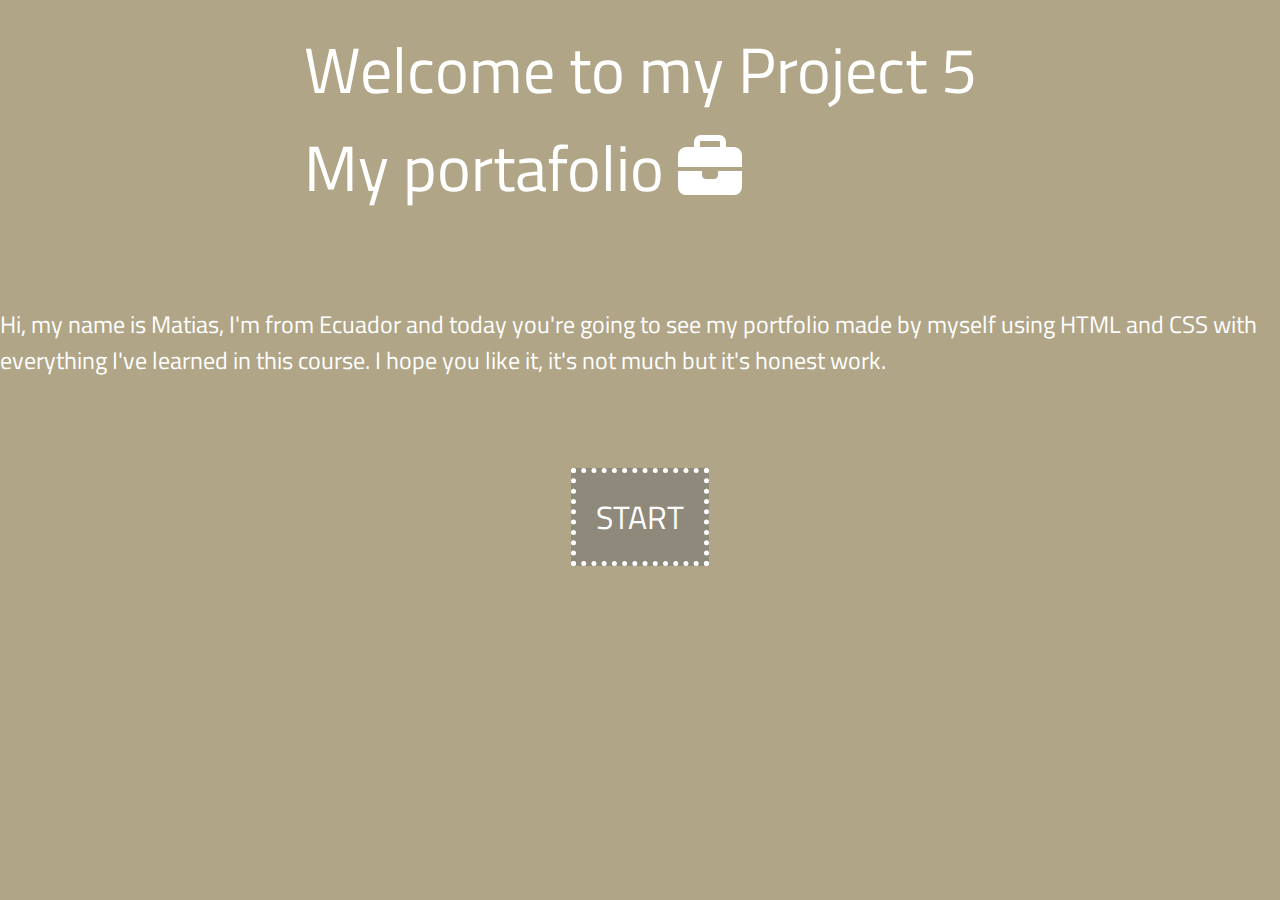
<file: index.html>
<!DOCTYPE html>
<html lang="en">
    <head>
        <meta charset="UTF-8">
        <meta name="viewport" content="width=device-width, initial-scale=1.0">
        <title>Project III</title>
        <link href="lib/fontawesome-free-6.6.0-web/css/all.css" rel="stylesheet">
        <link rel="stylesheet" href="css/style.css">
    </head>
    <body class="G-page">
        <div id="p-home">
            <header id="tittles">
                <div class="heading"> Welcome to my Project 5</div>
                <div class="sub-heading"> My portafolio <i class="fa-solid fa-briefcase"></i></div>
            </header>
            <aside>
                Hi, my name is Matias, I'm from Ecuador and today you're going to see my portfolio made by myself using HTML and CSS with everything I've learned in this course. I hope you like it, it's not much but it's honest work.
            </aside>

            <main class="b-Start">
                <a href="myportafolio.html">START</a> 
            </main>
            <!-- <footer>
                <div>Social media : <a href="https://www.instagram.com/matias_castr05/profilecard/?igsh=OWxsYmp6dHV3ODVo" class="fa-brands fa-instagram"></a></div>
            </footer> -->
        </div>
    </body>
</html>
</file>
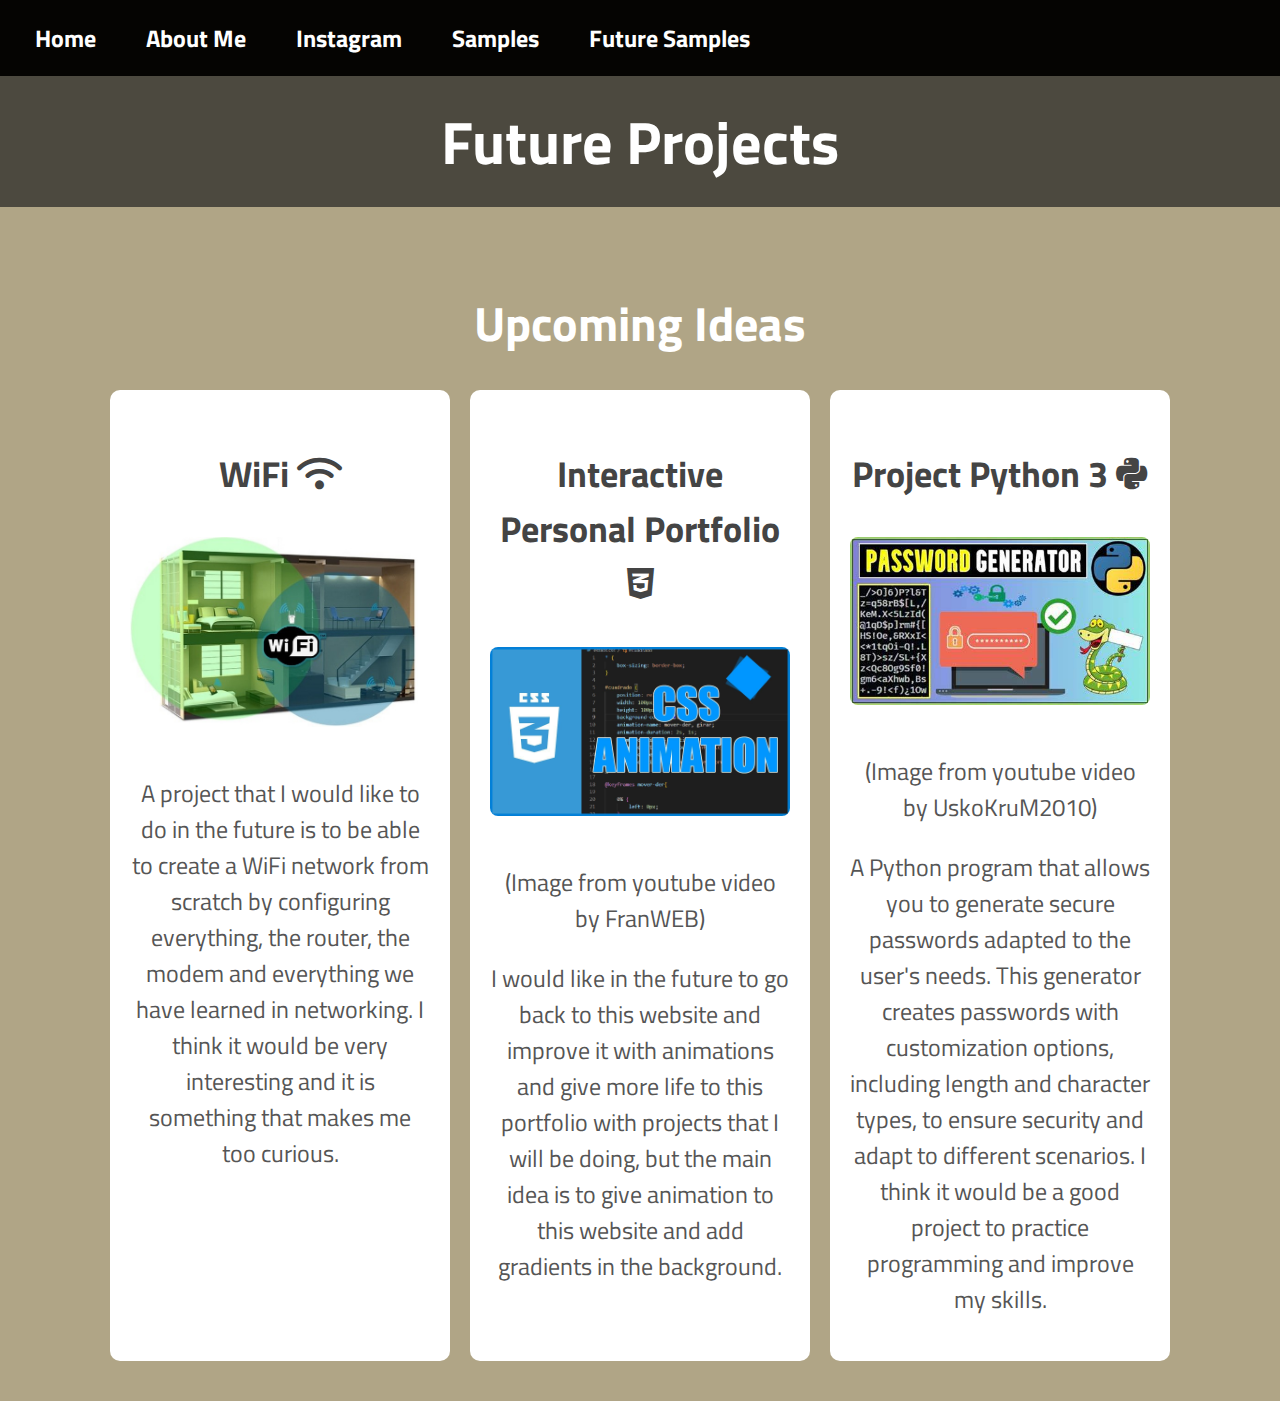
<file: futuresamples.html>
<!DOCTYPE html>
<html lang="en">
<head>
    <meta charset="UTF-8">
    <meta name="viewport" content="width=device-width, initial-scale=1.0">
    <title>Project III</title>
    <link href="lib/fontawesome-free-6.6.0-web/css/all.css" rel="stylesheet">
    <link rel="stylesheet" href="css/style.css">
</head>
<body class="G-page04">
    <nav>
        <ul>
            <li><a href="index.html">Home</a></li>
            <li><a href="myportafolio.html">About Me</a></li>
            <li><a href="https://www.instagram.com/matias_castr05/profilecard/?igsh=OWxsYmp6dHV3ODVo" target="_blank">Instagram </a></li>
            <li><a href="samplepage1.html">Samples</a></li>
            <li><a href="futuresamples.html">Future Samples</a></li>
        </ul>
    </nav>
    <header class="intro">
        <h1>Future Projects</h1>
    </header>
    <main id="p-future-projects">
        <h2>Upcoming Ideas</h2>
        <div class="s-project-container">
            
            <div class="s-project">
                <h3>WiFi <i class="fa-solid fa-wifi"></i></h3>
                <img src="images/R.jpg" alt="Project 1 Example">
                <p>A project that I would like to do in the future is to be able to create a WiFi network from scratch by configuring everything, the router, the modem and everything we have learned in networking. I think it would be very interesting and it is something that makes me too curious.</p>
            </div>
            <div class="s-project">
                <h3>Interactive Personal Portfolio<i class="fa-brands fa-css3-alt"></i></h3>
                <img src="images/maxresdefault.jpg" alt="Project 2 Example">
                <p>(Image from youtube video by FranWEB)</p>
                <p>I would like in the future to go back to this website and improve it with animations and give more life to this portfolio with projects that I will be doing, but the main idea is to give animation to this website and add gradients in the background.</p>
            </div>
            <div class="s-project">
                <h3>Project Python 3 <i class="fa-brands fa-python"></i></h3>
                <img src="images/py(1).jpg" alt="Project 3 Example">
                <p>(Image from youtube video by UskoKruM2010)</p>
                <p>A Python program that allows you to generate secure passwords adapted to the user's needs. This generator creates passwords with customization options, including length and character types, to ensure security and adapt to different scenarios. I think it would be a good project to practice programming and improve my skills.</p>
            </div>
        </div>
    </main>
</body>
</html>
</file>
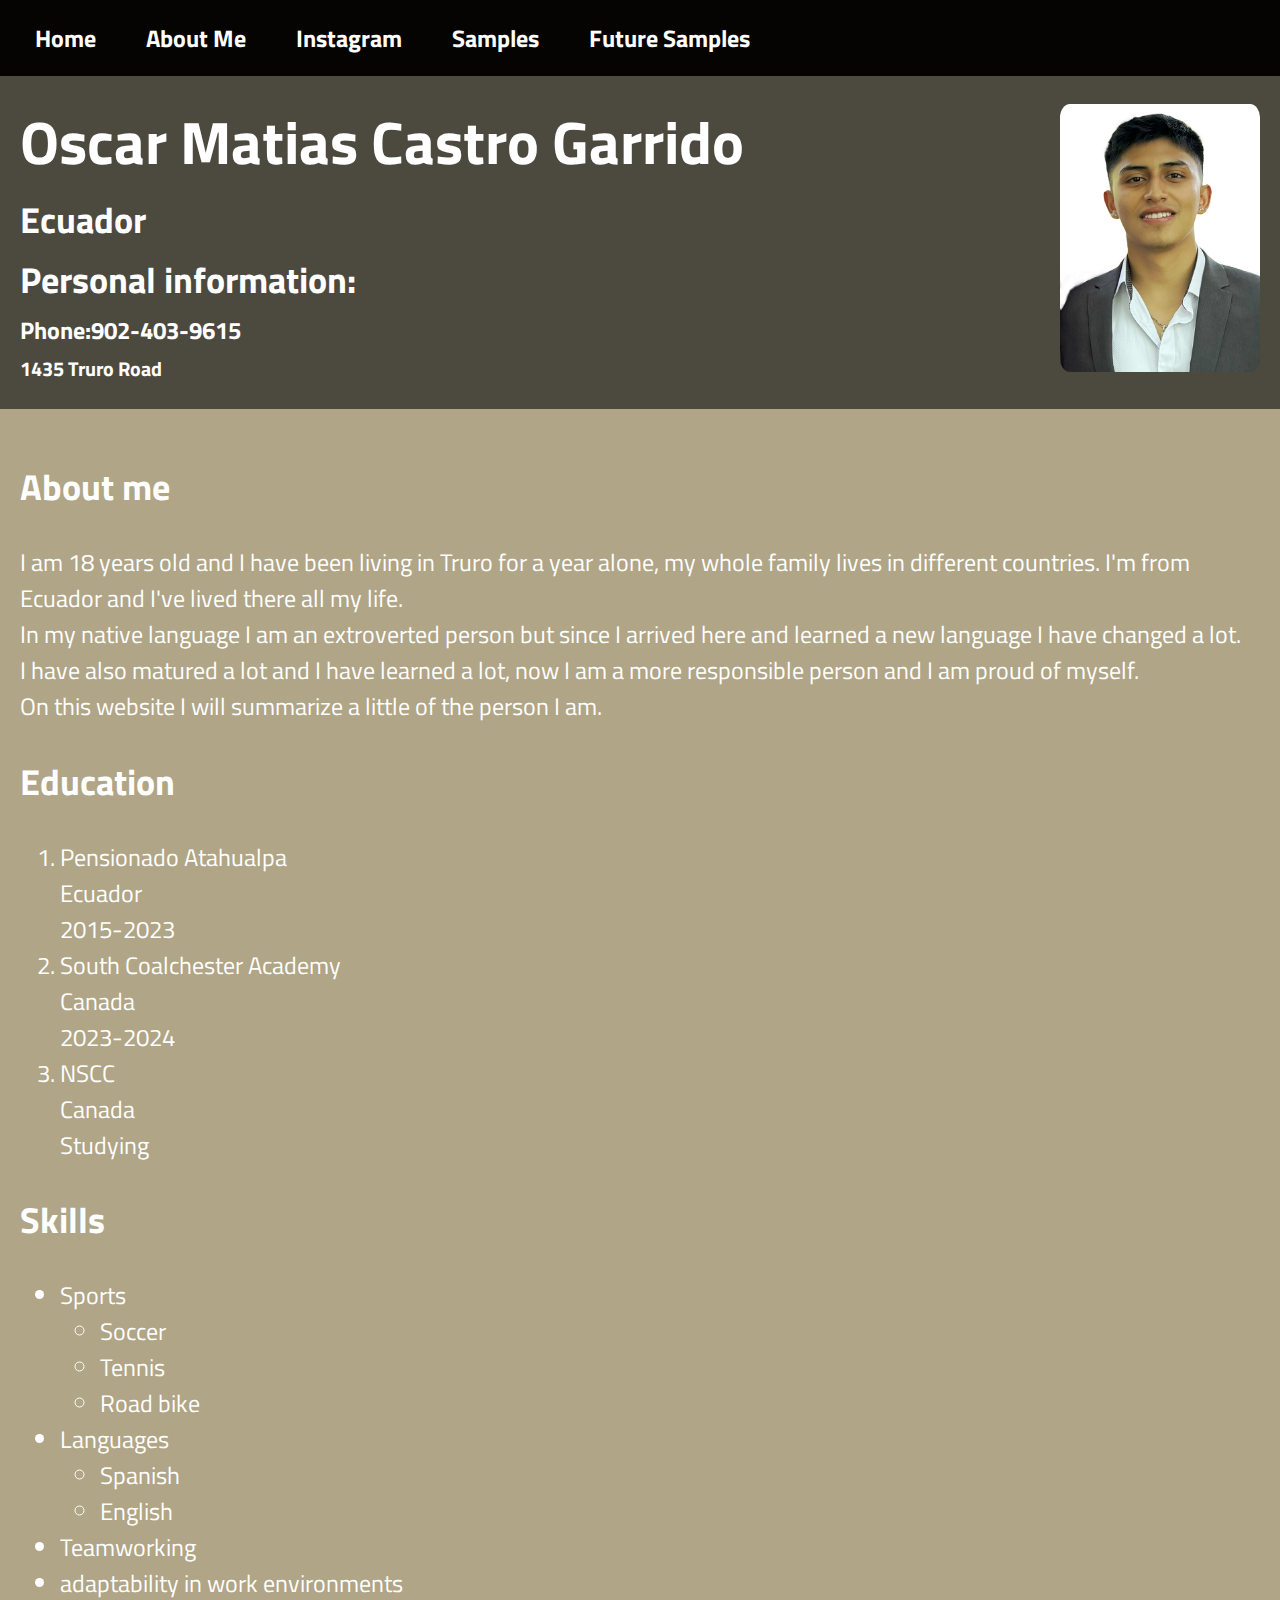
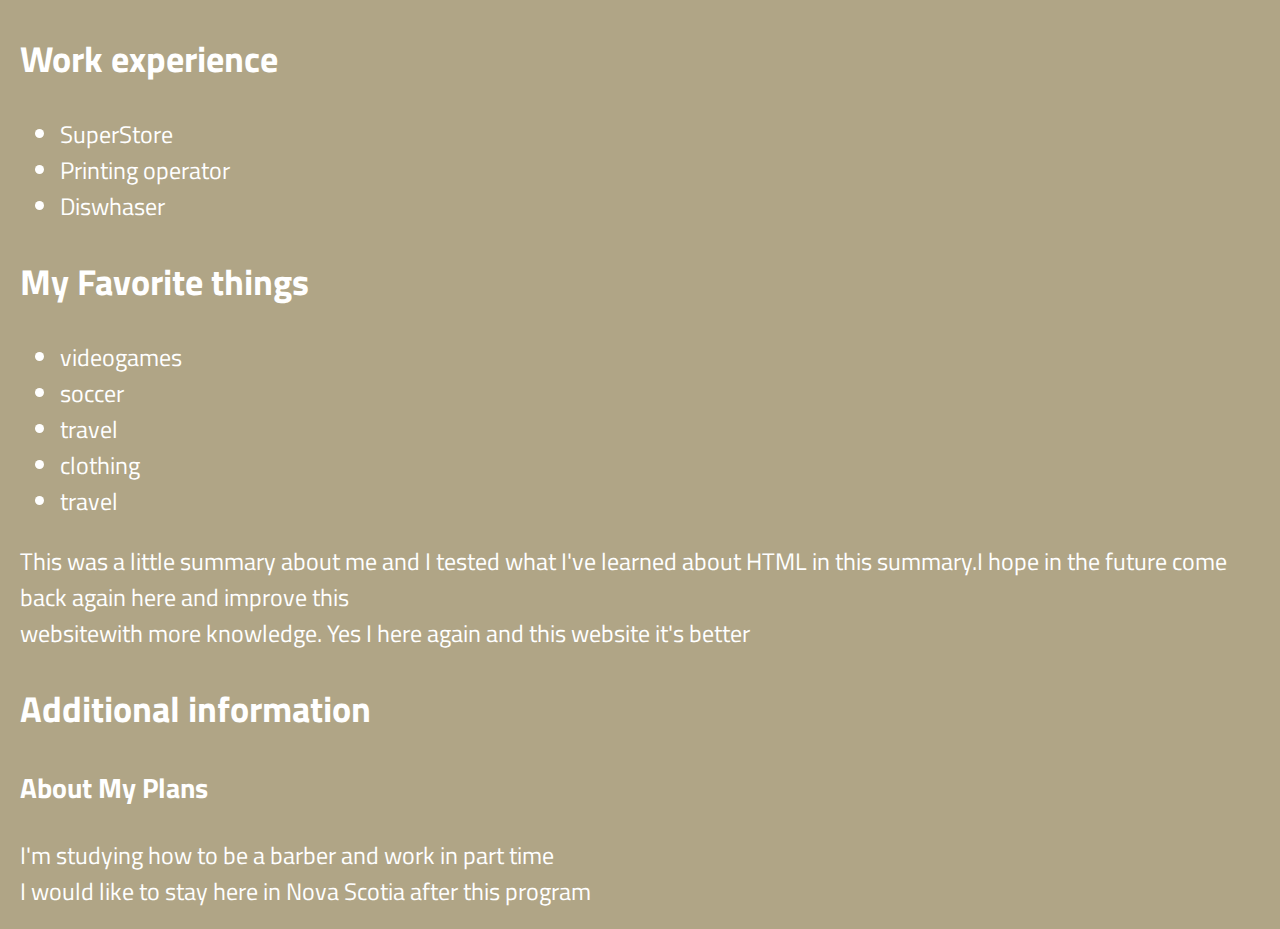
<file: myportafolio.html>
<!DOCTYPE html>
<html lang="en">
    <head>
        <meta charset="UTF-8">
        <meta name="viewport" content="width=device-width, initial-scale=1.0">
        <title>Project III</title>
        <link href="lib/fontawesome-free-6.6.0-web/css/all.css" rel="stylesheet">
        <link rel="stylesheet" href="css/style.css">
    </head>
    <body class="G-page02">
        <nav>
            <ul>
                <li><a href="index.html">Home</a></li>
                <li><a href="#content">About Me</a></li>
                <li><a href="https://www.instagram.com/matias_castr05/profilecard/?igsh=OWxsYmp6dHV3ODVo" target="_blank">Instagram</a></li>
                <li><a href="samplepage1.html">Samples</a></li>
                <li><a href="samplepage1.html">Future Samples</a></li>
            </ul>
        </nav>
        
        <header class="intro">
            <div id="tittle">
                <h1>Oscar Matias Castro Garrido</h1>
                <h2>Ecuador</h2>
                <h2>Personal information:</h2>
                <h4>Phone:902-403-9615</h4>
                <h5>1435 Truro Road</h5>
            </div>
            <div id="mypicture"><img src="images/Capture.PNG" alt="myphoto"></div>
        </header>
        <main id="p-content">
            <section>
                <h2>About me</h2>
                <p>
                    I am 18 years old and I have been living in Truro for a year alone, my whole family lives in different countries. I'm from Ecuador and I've lived there all my life.<br>In my native language I am an extroverted person but since I arrived here and learned a new language I have changed a lot.<br> I have also matured a lot and I have learned a lot, now I am a more responsible person and I am proud of myself.<br> On this website I will summarize a little of the person I am.
                </p>

                
                <h2>Education</h2>
                <ol>
                    <li>Pensionado Atahualpa<br>Ecuador <br>2015-2023</li>
                    <li>South Coalchester Academy <br>Canada <br>2023-2024</li>
                    <li>NSCC<br>Canada <br> Studying</li>
                </ol>
                                
                <h2>Skills</h2>
                <ul>
                    <li>Sports
                        <ul>
                            <li>Soccer</li>
                            <li>Tennis</li>
                            <li>Road bike</li>
                        </ul>   
                    </li>
                    <li>Languages
                        <ul>
                            <li>Spanish</li>
                            <li>English</li>
                        </ul>
                    </li>
                    <li>Teamworking</li>
                    <li>adaptability in work environments</li>
                </ul>
               
               
                <h2>Work experience</h2>
                <ul>  
                    <li>SuperStore</li>
                    <li>Printing operator</li>
                    <li>Diswhaser</li>
                </ul>    
                
               
                <h2>My Favorite things</h2>
               <ul>
                   <li>videogames</li>                
                   <li>soccer</li>
                   <li>travel</li>
                   <li>clothing</li>
                   <li>travel</li>
               </ul>
               
               
               <p>This was a little summary about me and I tested what I've learned about HTML in this summary.I hope in the future come back again here and improve this<br> websitewith more knowledge. Yes I here again and this website it's better</p>
            </section>

            <section>
                <h2>Additional information</h2>
                <article id="next-page">
                    <h3>About My Plans</h3>
                    I'm studying how to be a barber and work in part time<br>
                    I would like to stay here in Nova Scotia after this program<br>
                    
                </article>
            </section>
        </main>
        <!-- <footer>
            <div>More about me: </div><a href="https://www.instagram.com/matias_castr05/profilecard/?igsh=OWxsYmp6dHV3ODVo" >Click Here </a><a href="samplepage1.html" i class="fa-solid fa-house"></i></a>
        </footer> -->
    </body>
</html>
</file>
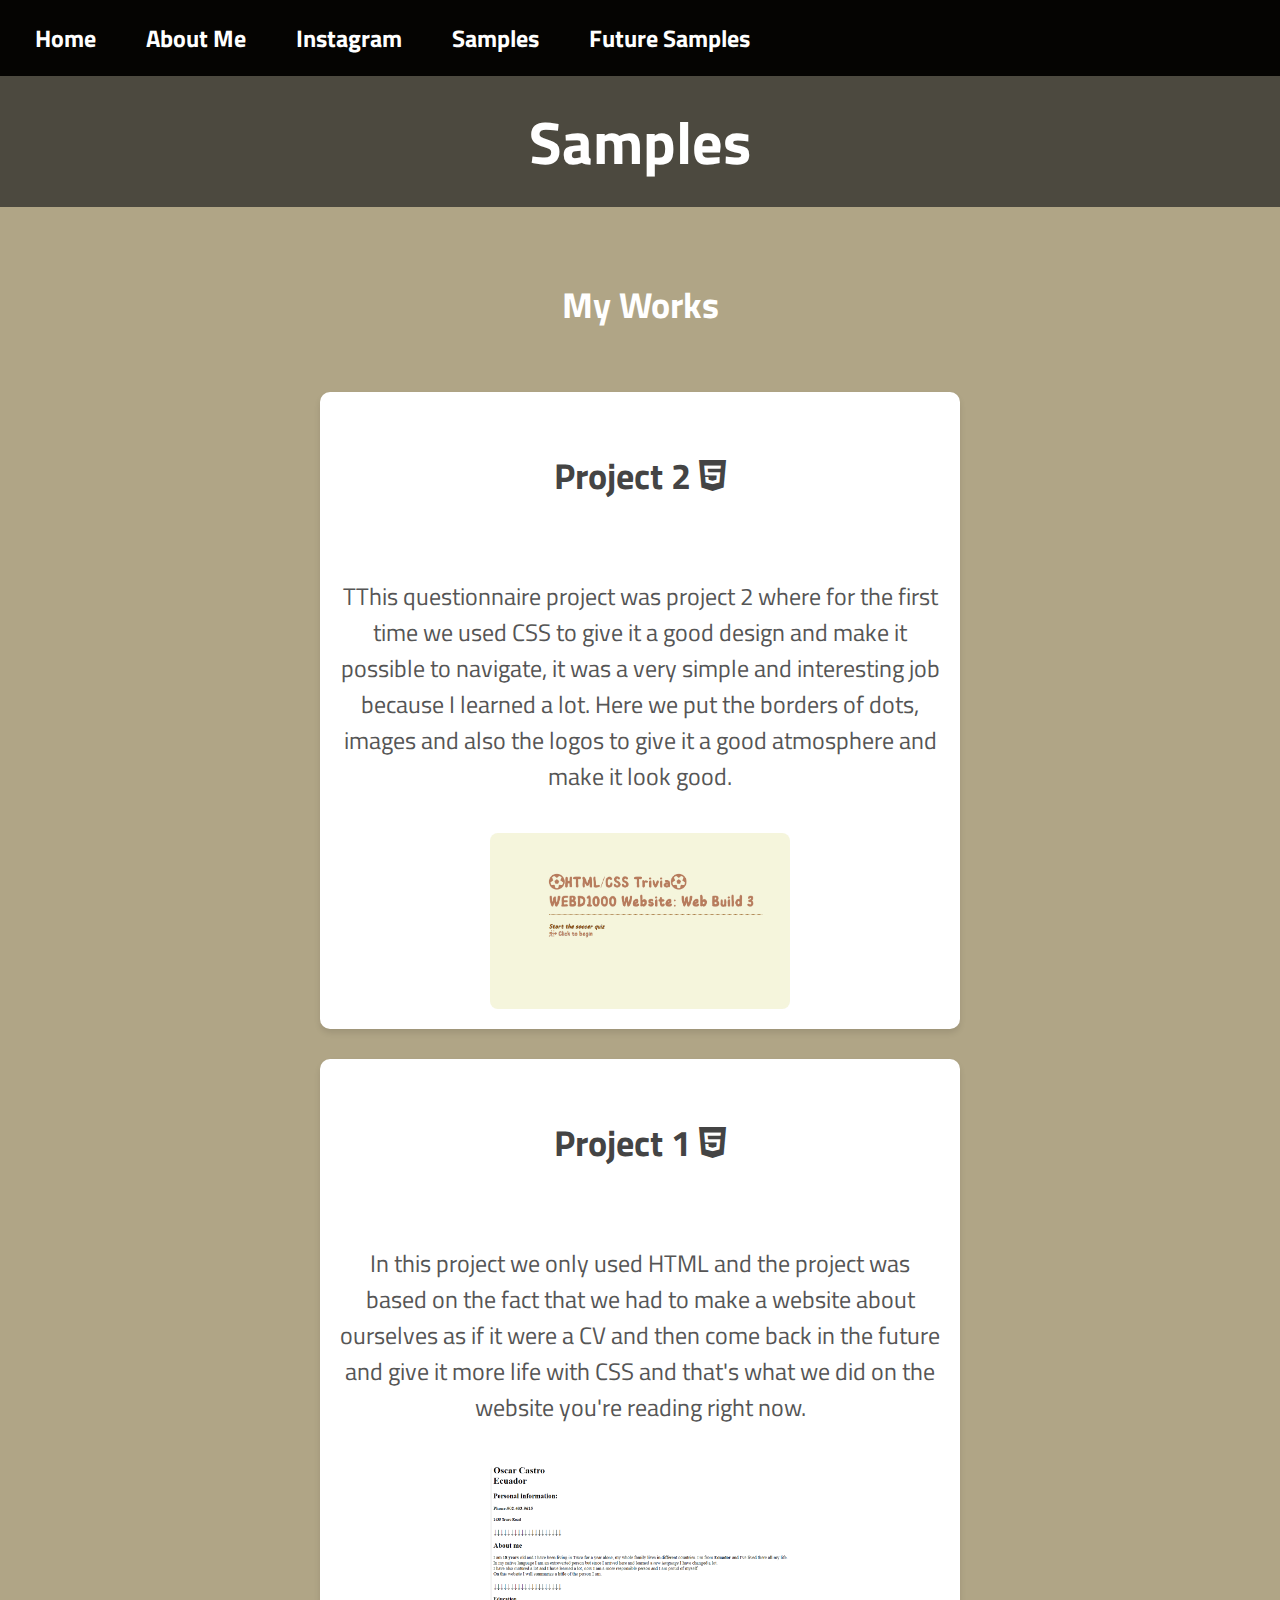
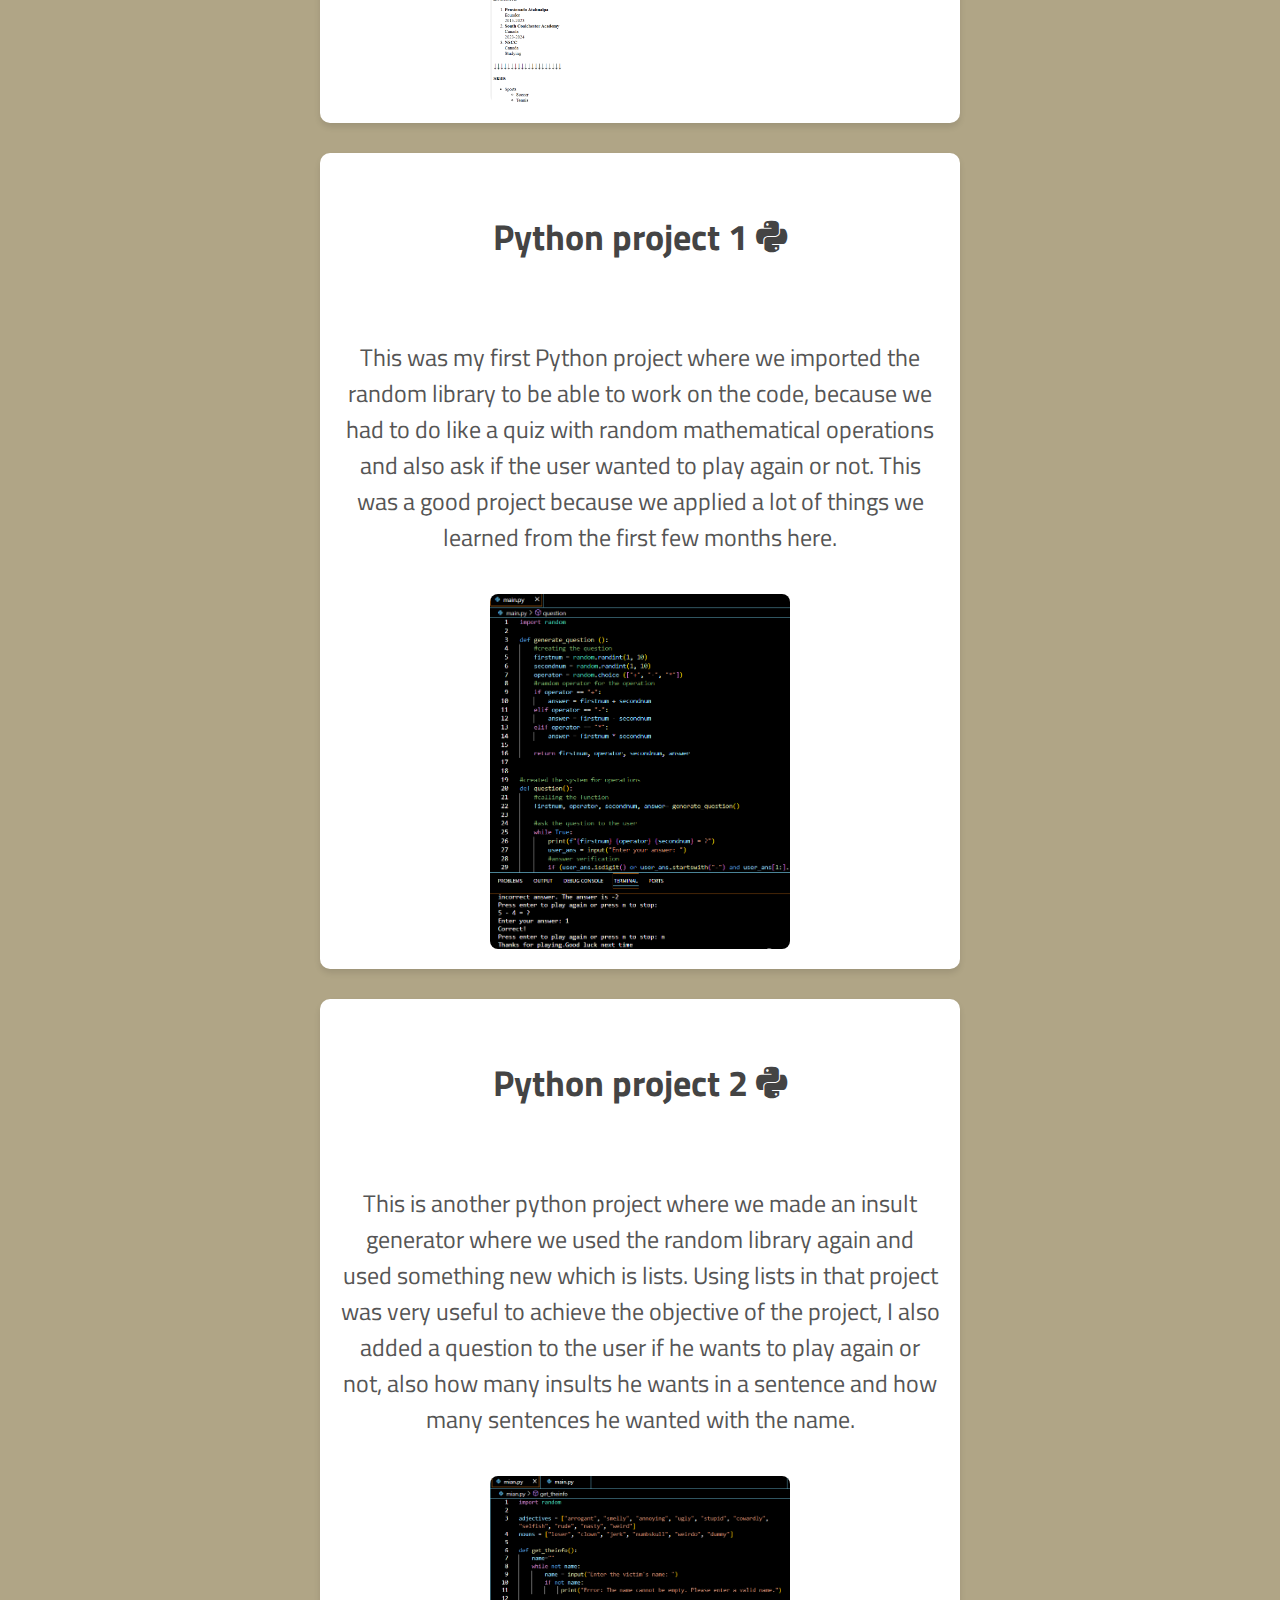
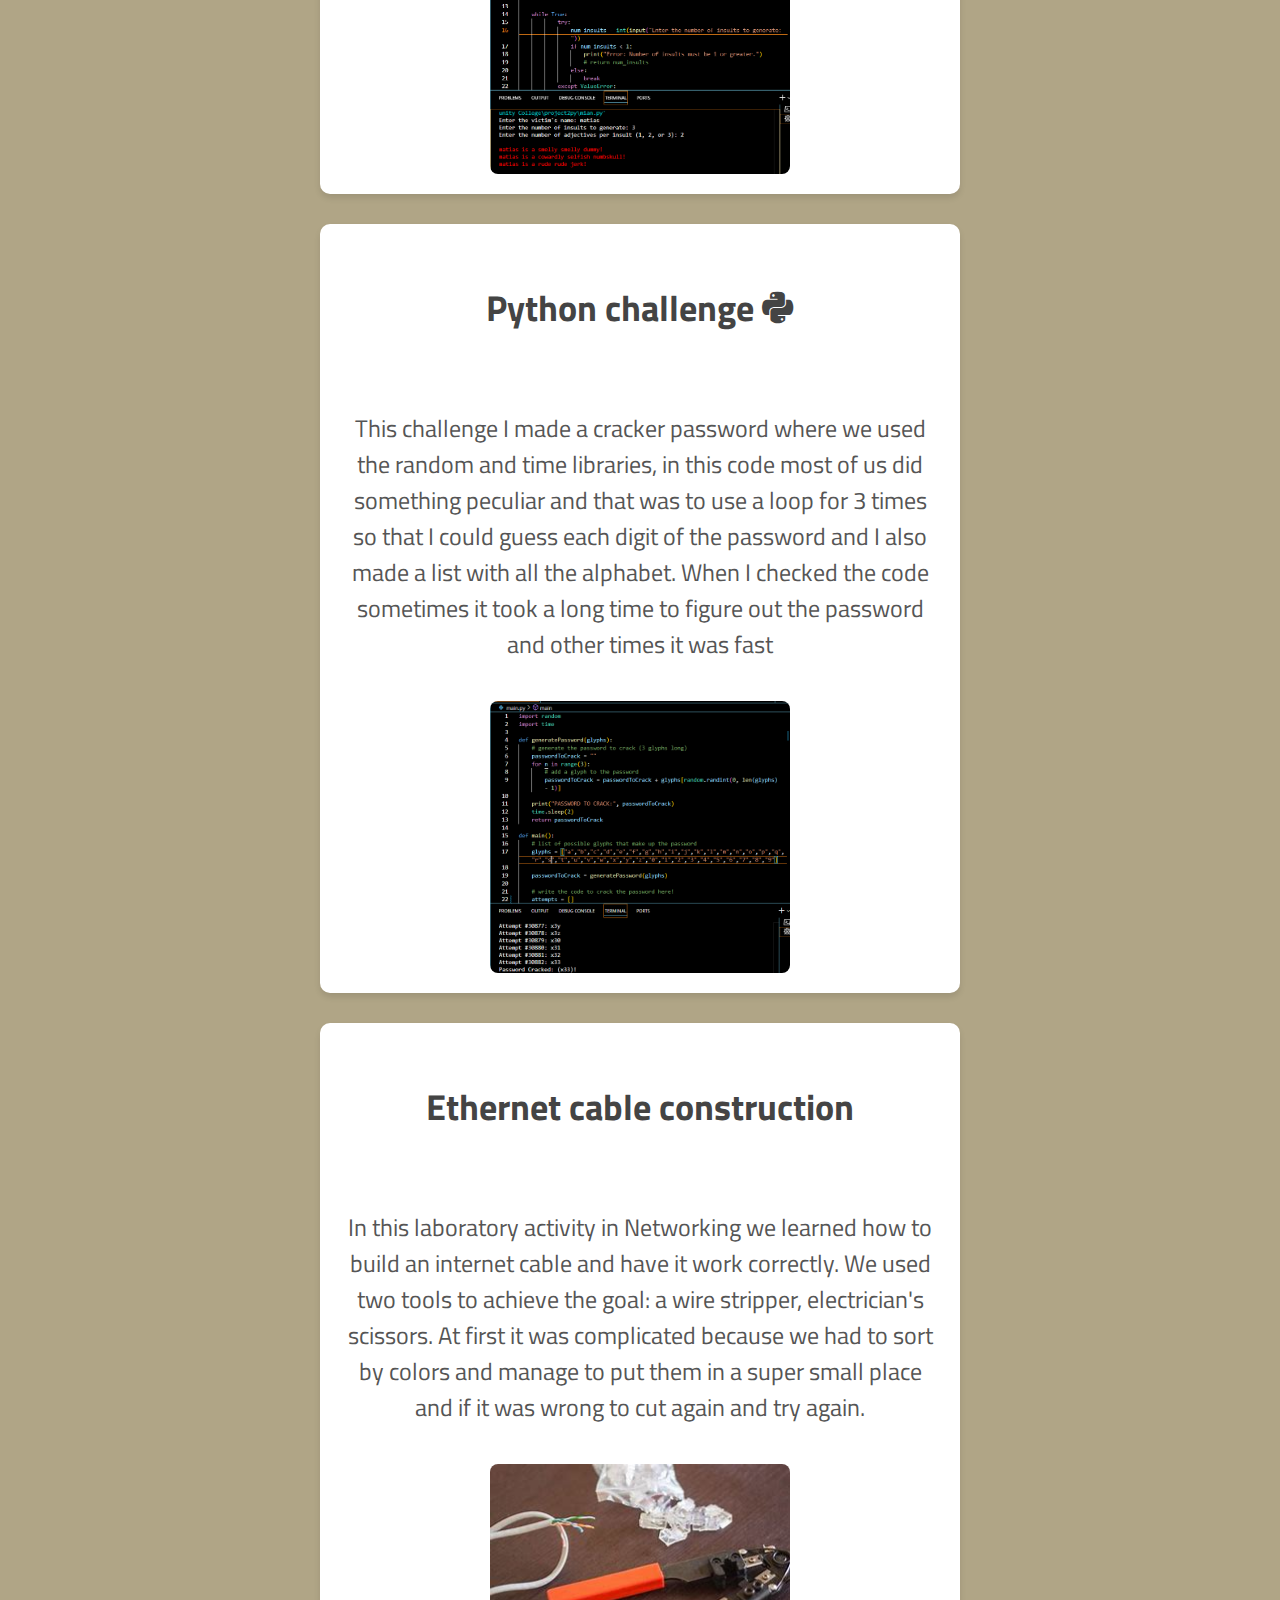
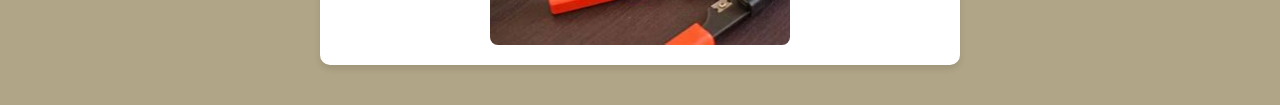
<file: samplepage1.html>
<!DOCTYPE html>
<html lang="en">
    <head>
        <meta charset="UTF-8">
        <meta name="viewport" content="width=device-width, initial-scale=1.0">
        <title>Project III</title>
        <link href="lib/fontawesome-free-6.6.0-web/css/all.css" rel="stylesheet">
        <link rel="stylesheet" href="css/style.css">
    </head>
    <body class="G-page03">
        <nav>
            <ul>
                <li><a href="index.html">Home</a></li>
                <li><a href="myportafolio.html">About Me</a></li>
                <li><a href="https://www.instagram.com/matias_castr05/profilecard/?igsh=OWxsYmp6dHV3ODVo" target="_blank">Instagram</a></li>
                <li><a href="samplepage1.html">Samples</a></li>
                <li><a href="futuresamples.html">Future Samples</a></li>
            </ul>
        </nav>
        <header class="intro">
            <h1>Samples</h1>
        </header>
        
        
        <section id="p-my-works">
            <h2>My Works</h2>
            
           
            <div class="s-work">
                <h3>Project 2 <i class="fa-brands fa-html5"></i></h3>
                <p>TThis questionnaire project was project 2 where for the first time we used CSS to give it a good design and make it possible to navigate, it was a very simple and interesting job because I learned a lot. Here we put the borders of dots, images and also the logos to give it a good atmosphere and make it look good.</p>
                <img src="images/firstwork.PNG" alt= "quizz">
            </div>

            
            <div class="s-work">
                <h3>Project 1 <i class="fa-brands fa-html5"></i></h3>
                <p>In this project we only used HTML and the project was based on the fact that we had to make a website about ourselves as if it were a CV and then come back in the future and give it more life with CSS and that's what we did on the website you're reading right now.</p>
                <img src="images/project1.PNG" alt="portafolio">
            </div>

            
            <div class="s-work">
                <h3>Python project 1 <i class="fa-brands fa-python"></i></h3>
                <p>This was my first Python project where we imported the random library to be able to work on the code, because we had to do like a quiz with random mathematical operations and also ask if the user wanted to play again or not. This was a good project because we applied a lot of things we learned from the first few months here.</p>
                <img src="images/python.PNG" alt="project1">
            </div>
            <div class="s-work">
                <h3>Python project 2 <i class="fa-brands fa-python"></i></h3>
                <p>This is another python project where we made an insult generator where we used the random library again and used something new which is lists. Using lists in that project was very useful to achieve the objective of the project, I also added a question to the user if he wants to play again or not, also how many insults he wants in a sentence and how many sentences he wanted with the name.</p>
                <img src="images/python2.PNG" alt="project2">
            </div>
            <div class="s-work">
                <h3>Python challenge <i class="fa-brands fa-python"></i></h3>
                <p>This challenge I made a cracker password where we used the random and time libraries, in this code most of us did something peculiar and that was to use a loop for 3 times so that I could guess each digit of the password and I also made a list with all the alphabet. When I checked the code sometimes it took a long time to figure out the password and other times it was fast </p>
                <img src="images/challenge.PNG" alt="challenge">
            </div>
            <div class="s-work">
                <h3>Ethernet cable construction</h3>
                <p>In this laboratory activity in Networking we learned how to build an internet cable and have it work correctly. We used two tools to achieve the goal: a wire stripper, electrician's scissors. At first it was complicated because we had to sort by colors and manage to put them in a super small place and if it was wrong to cut again and try again.</p>
                <img src="images/OIP.jpg" alt="cable">
            </div>
        </section>

    </body>
</html>
</file>
<file: css/style.css>
@import url('https://fonts.googleapis.com/css2?family=Titillium+Web:ital,wght@0,200;0,300;0,400;0,600;0,700;0,900;1,200;1,300;1,400;1,600;1,700&display=swap');


body{
    font-family: 'Titillium Web';
    font-size: 1.5rem;
    padding: 10px;
    background-color: #b0a586;
    color: #ffffff;
    margin: 0;
    padding: 0;

}
#p-home{
    display: flex;
    flex-wrap: wrap;
    flex-direction: column;
    gap: 50px;
}

#tittles{
    padding-top: 20px;
    display:flex;
    flex-wrap:wrap;
    flex-direction: column;
    margin: auto;
    justify-content: center;
    font-size: 4rem;
}
#tittles.heading{
    justify-content: center;
    margin: auto;
}
#titles.sub-heading{
    margin: auto;
    justify-content: center;
}

#p-home aside{
    display: flex;
    flex-direction: row;
    justify-content: center;
    padding-top: 20px;
    margin: auto;
    padding-bottom: 40px;
    
}

.b-Start{
    font-size: 2rem;
    border: 5px dotted;
    background-color: #8e897a;
    max-width: 90px;
    /* padding: 5px 5px 5px ; */
    display: flex;
    flex-direction: row;
    justify-content: center;
    margin: auto;
}

a:hover{
    color: rgb(255, 0, 200);

}
a{
    text-decoration: none;
    display: flex;
    justify-content: center;
    align-items: end;
    color: #ffffff;
}

/* General Styles */

header, main {
    padding: 20px;
}

header.intro {
    display: flex;
    justify-content: space-between;
    align-items: center;
    background-color: #4c493f;
    color: #fff;
    padding: 20px;
}

header h1, header h2, header h4, header h5 {
    margin: 5px 0;
}

#tittle {
    max-width: 70%;
}

#mypicture img {
    border-radius: 5%;
    max-width: 200px;
}

/* Navigation Menu */
nav {
    background-color: #050402;
    color: #fff;
    padding: 10px 20px;
}

nav ul {
    display: flex;
    gap: 20px;
    list-style: none;
    margin: 0;
    padding: 0;
}


nav ul li a {
    text-decoration: none;
    color: #fff;
    font-weight: bold;
    padding: 10px 15px;
    transition: background-color 0.3s;
}

nav ul li:hover ul {
    display: flex;
}

nav ul li ul li a {
    padding: 10px;
    border-radius: 5px;
}
/* page 03 */
.G-page03 {
    margin: 0;
    text-align: center;
}

header h1 {
    margin: auto;
    font-size: 2.5em;
    color: #ffffff;
}

#p-my-works {
    padding: 40px 20px;
    display: flex;
    flex-direction: column;
    align-items: center;
    gap: 30px;
}

#my-works h2 {
    font-size: 2em;
    margin-bottom: 20px;
    color: #fffefe;
}

.s-work {
    background-color: #fff;
    border-radius: 10px;
    box-shadow: 0 4px 6px rgba(0, 0, 0, 0.1);
    max-width: 600px;
    width: 90%; /* Adaptable al ancho */
    padding: 20px;
    text-align: center;
    display: flex;
    flex-direction: column;
    align-items: center;
    gap: 15px;
}

.s-work h3 {
    font-size: 1.5em;
    color: #444;
}

.s-work p {
    font-size: 1em;
    color: #555;
    line-height: 1.5;
}

.s-work img {
    width: 80%;
    max-width: 300px;
    height: auto;
    border-radius: 8px;
}

/* future samples */
.G-page04{
    margin: 0;
    text-align: center;
}

#p-future-projects {
    padding: 40px 20px;
}

#p-future-projects h2 {
    font-size: 2em;
    margin-bottom: 30px;
    color: #ffffff;
}

.s-project-container {
    display: flex;
    flex-wrap: wrap;
    justify-content: center;
    gap: 20px;
}

.s-project {
    background-color: #fff;
    border-radius: 10px;
    max-width: 300px;
    padding: 20px;
    text-align: center;
    flex: 1 1 calc(33.333% - 20px); /* 3 columnas */
}

.s-project img {
    width: 100%;
    height: auto;
    border-radius: 8px;
    margin-bottom: 15px;
}

.s-project h3 {
    font-size: 1.5em;
    color: #444;
}

.s-project p {
    font-size: 1em;
    color: #555;
    line-height: 1.5;
}

/* Responsive Design */
@media (max-width: 768px) {
    nav ul {
        flex-direction: column;
        align-items: center;
    }

    header.intro{
        flex-direction: column;
        text-align: center;
    }

    #mypicture img {
        margin-top: 20px;
    }
}

/* .page02{
    display: flex;
    flex-direction: row;
    gap: 50px;
    flex-wrap:row wrap;
    align-items: stretch;
    align-items: baseline;
    flex-grow: 3;

}
#content{
    display: flex;
    flex-direction: column;
    flex-wrap: wrap;

}

#mypicture{
    flex-grow: 1;
    padding: 20px;
    

}

#tittle{
    display: flex;
    flex-direction: column;
    flex-wrap: wrap;
    flex-grow: 1;
    flex-direction: column;
    
}
.intro{
    display: grid;
    grid-template-rows: 0.5fr;
}

#next-page{
    
} */

/* @media screen and (max-width: 700px) {
    .page02{
        display: flex;
        flex-direction: row;
        gap: 50px;
        flex-wrap: wrap;
        align-items: stretch;
        align-items: baseline;
    }
} */
</file>
